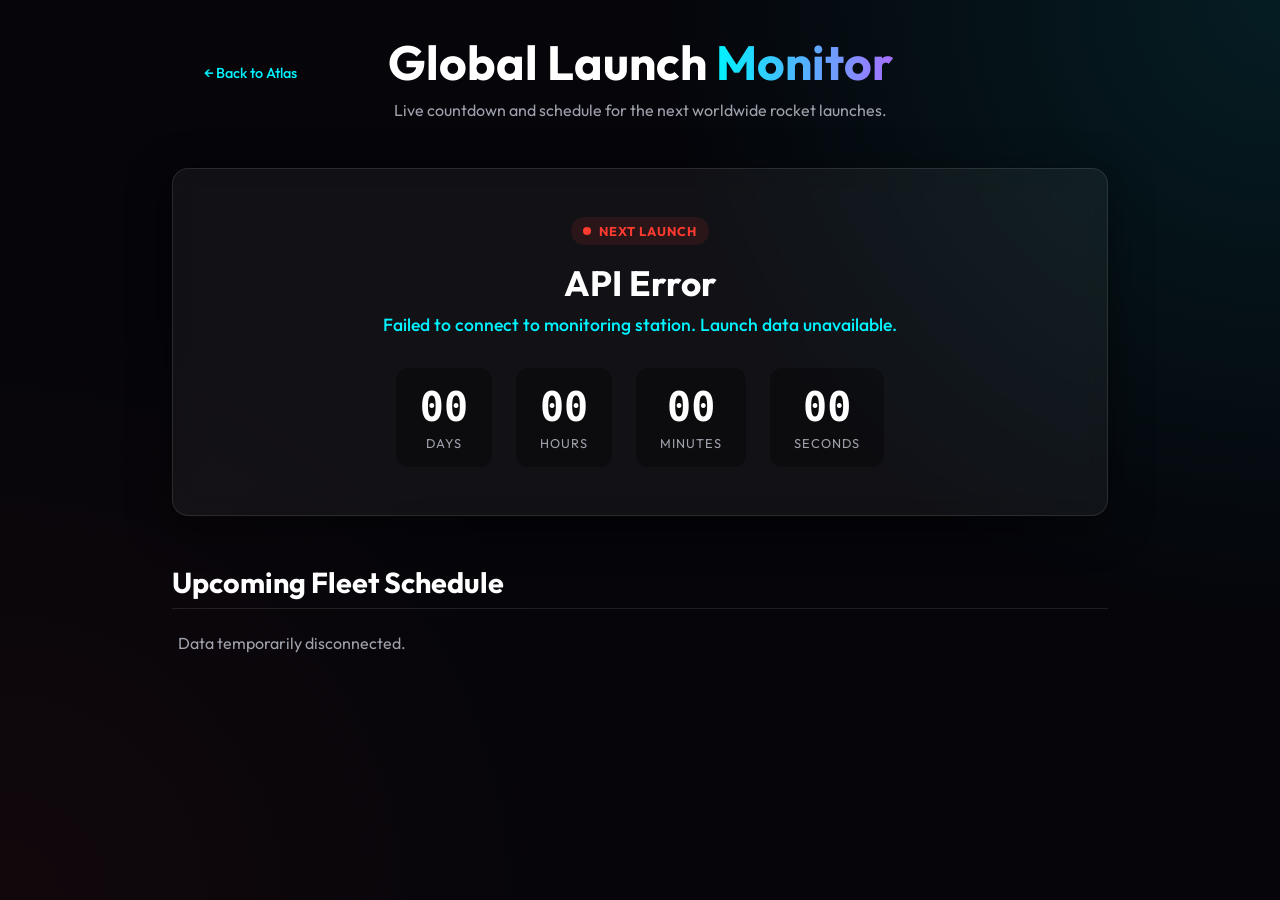
<file: launches.html>
<!DOCTYPE html>
<html lang="en">
<head>
    <meta charset="UTF-8">
    <meta name="viewport" content="width=device-width, initial-scale=1.0">
    <title>Global Launch Monitor</title>
    <!-- Use Google Fonts -->
    <link rel="preconnect" href="https://fonts.googleapis.com">
    <link rel="preconnect" href="https://fonts.gstatic.com" crossorigin>
    <link href="https://fonts.googleapis.com/css2?family=Outfit:wght@300;500;700&display=swap" rel="stylesheet">
    <!-- Link to custom CSS -->
    <link rel="stylesheet" href="launches.css">
</head>
<body>
    <div class="monitor-container">
        <header class="header-section fade-in">
            <a href="index.html" class="back-btn">&larr; Back to Atlas</a>
            <h1>Global Launch <span>Monitor</span></h1>
            <p>Live countdown and schedule for the next worldwide rocket launches.</p>
        </header>

        <section class="hero-countdown glass fade-in delay-1">
            <div class="live-pulse"><span class="dot"></span> NEXT LAUNCH</div>
            <h2 id="next-mission-name">Loading Next Mission...</h2>
            <p class="rocket-info" id="next-rocket-info">---</p>
            <div class="timer">
                <div class="time-box">
                    <span id="t-days">00</span>
                    <label>Days</label>
                </div>
                <div class="time-box">
                    <span id="t-hours">00</span>
                    <label>Hours</label>
                </div>
                <div class="time-box">
                    <span id="t-mins">00</span>
                    <label>Minutes</label>
                </div>
                <div class="time-box">
                    <span id="t-secs">00</span>
                    <label>Seconds</label>
                </div>
            </div>
        </section>

        <section class="launch-schedule fade-in delay-2">
            <h3>Upcoming Fleet Schedule</h3>
            <div class="launch-grid" id="launch-grid">
                <!-- Dynamically populated rows go here -->
            </div>
        </section>
    </div>

    <!-- Script file -->
    <script src="launches.js"></script>
</body>
</html>
</file>
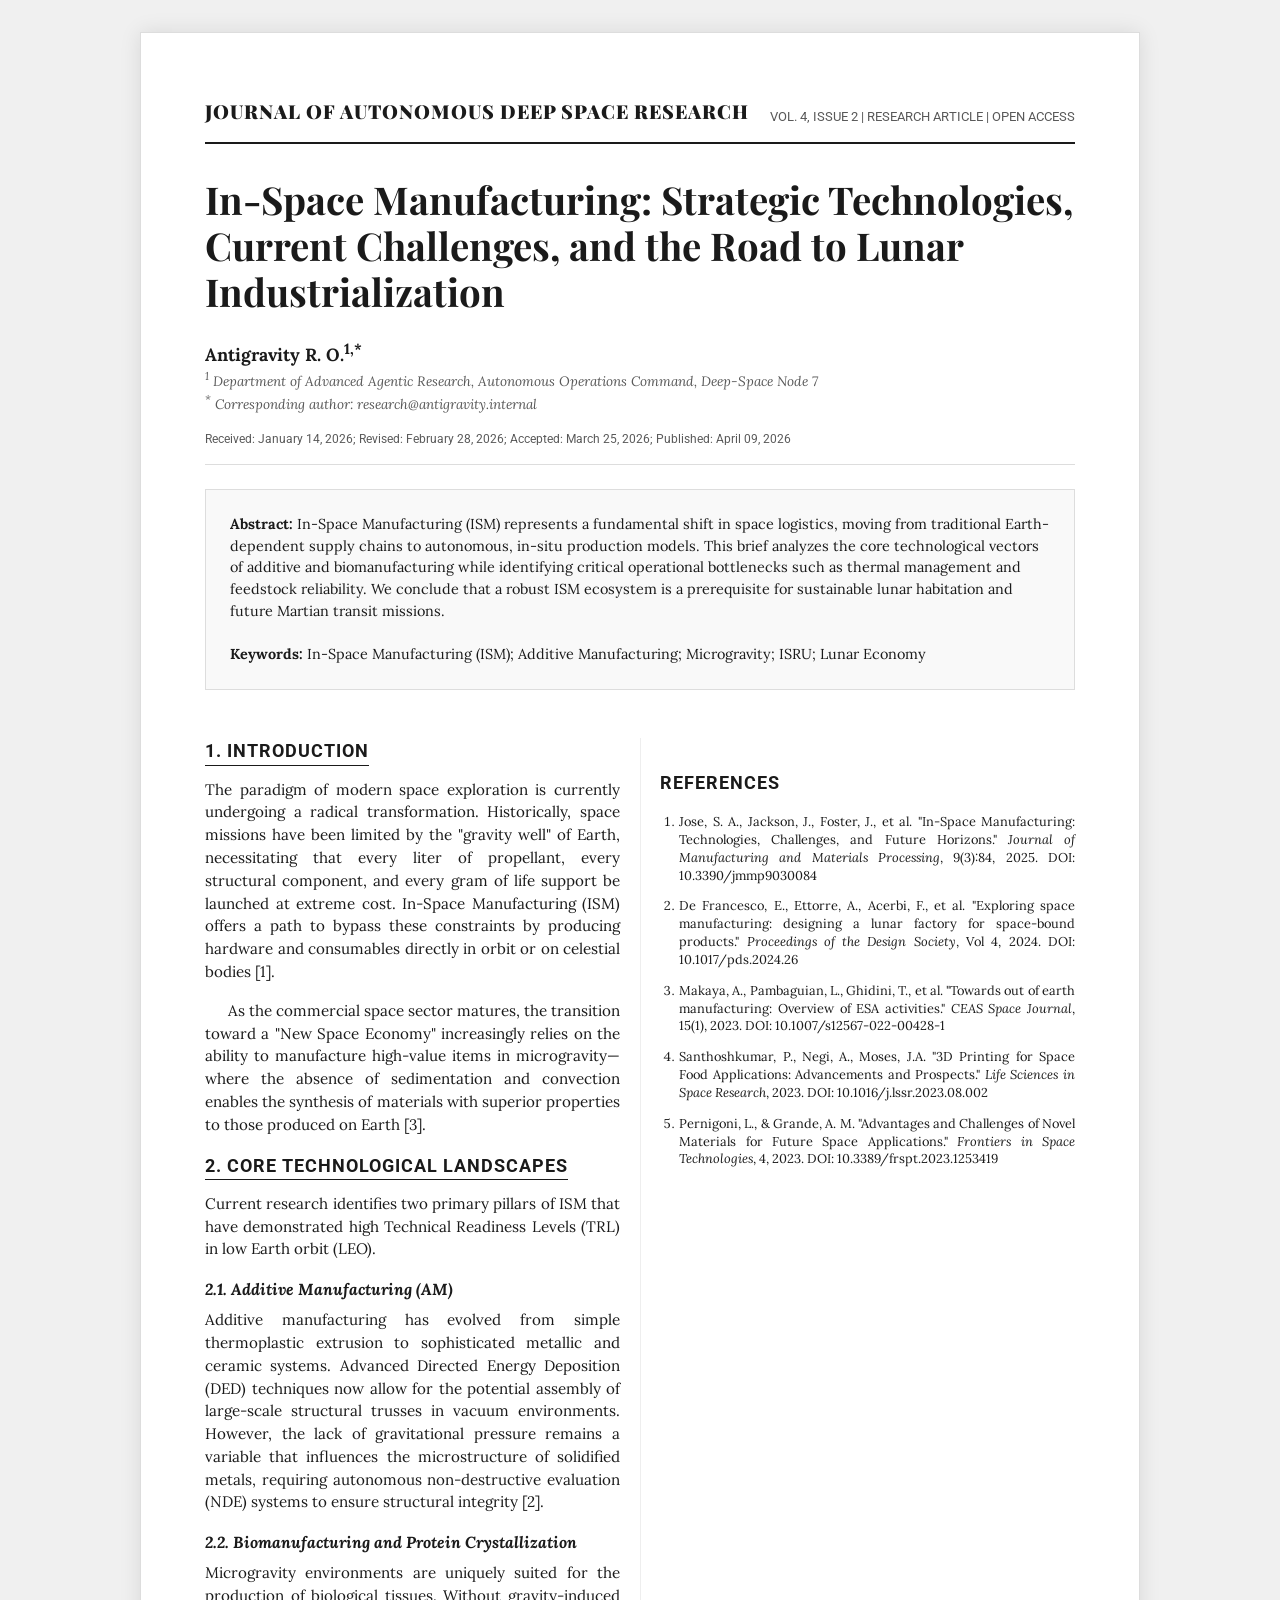
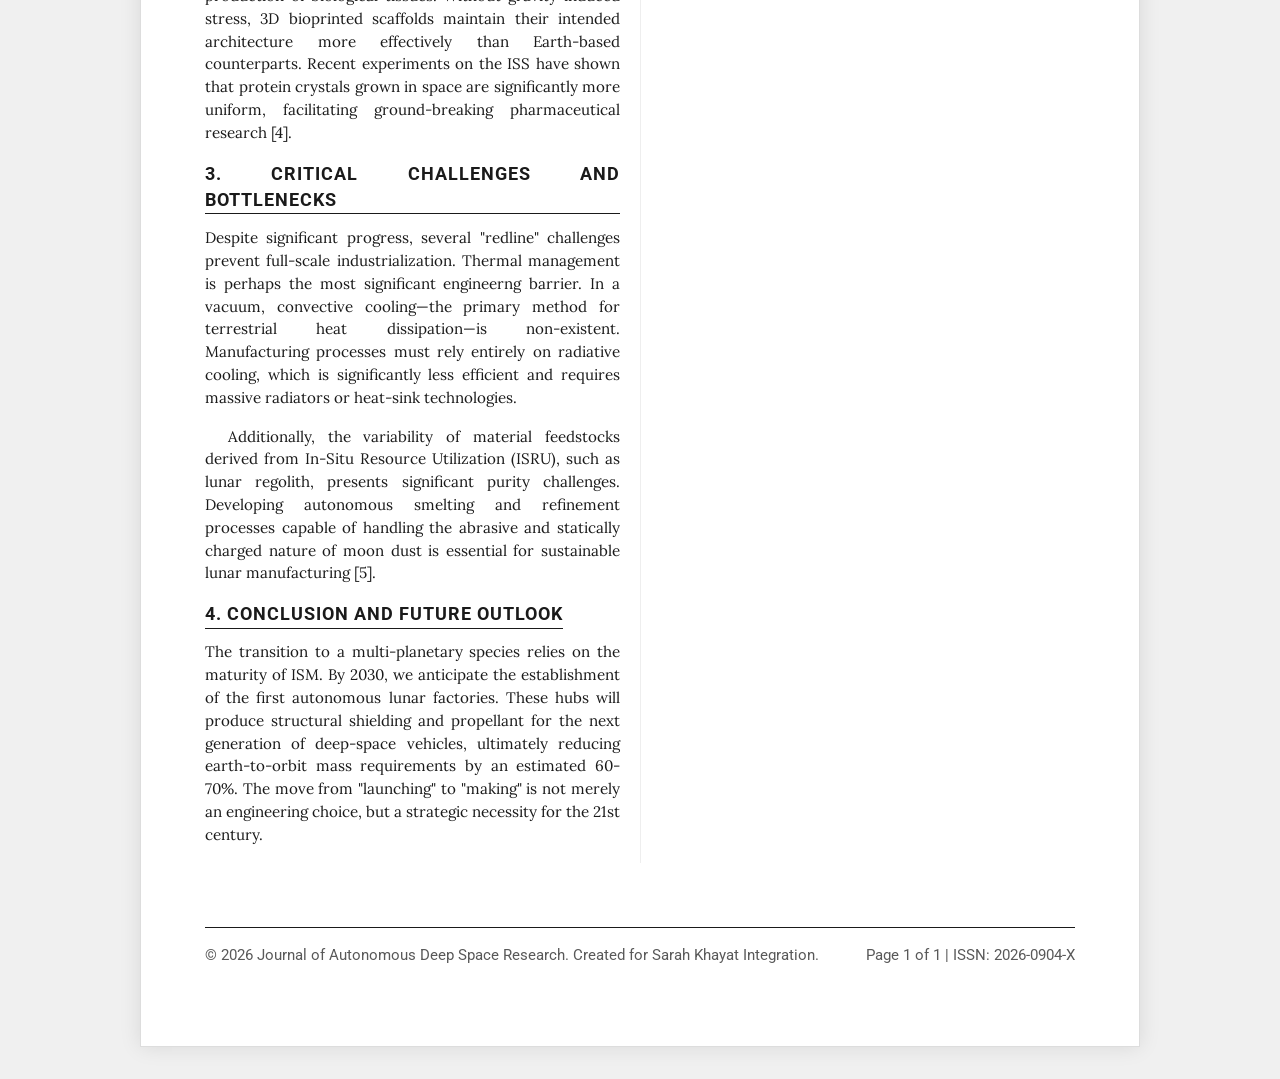
<file: research.html>
<!DOCTYPE html>
<html lang="en">
<head>
    <meta charset="UTF-8">
    <meta name="viewport" content="width=device-width, initial-scale=1.0">
    <title>In-Space Manufacturing: Technologies, Challenges, and Future Horizons - Journal of Autonomous Deep Space Research</title>
    <!-- Academic Fonts -->
    <link rel="preconnect" href="https://fonts.googleapis.com">
    <link rel="preconnect" href="https://fonts.gstatic.com" crossorigin>
    <link href="https://fonts.googleapis.com/css2?family=Lora:ital,wght@0,400;0,700;1,400;1,700&family=Playfair+Display:wght@700;900&family=Roboto:wght@300;400;500&display=swap" rel="stylesheet">
    <link rel="stylesheet" href="research.css">
</head>
<body>
    <div class="journal-wrapper">
        <header class="journal-masthead">
            <div class="journal-title">Journal of Autonomous Deep Space Research</div>
            <div class="journal-meta">Vol. 4, Issue 2 | Research Article | Open Access</div>
        </header>

        <main class="document-body">
            <header class="article-header">
                <h1>In-Space Manufacturing: Strategic Technologies, Current Challenges, and the Road to Lunar Industrialization</h1>
                
                <div class="author-block">
                    <div class="author">Antigravity R. O.<sup>1,*</sup></div>
                    <div class="affiliation"><sup>1</sup> Department of Advanced Agentic Research, Autonomous Operations Command, Deep-Space Node 7</div>
                    <div class="contact"><sup>*</sup> Corresponding author: research@antigravity.internal</div>
                </div>

                <div class="submission-dates">
                    Received: January 14, 2026; Revised: February 28, 2026; Accepted: March 25, 2026; Published: April 09, 2026
                </div>

                <div class="abstract-section">
                    <strong>Abstract:</strong> 
                    In-Space Manufacturing (ISM) represents a fundamental shift in space logistics, moving from traditional Earth-dependent supply chains to autonomous, in-situ production models. This brief analyzes the core technological vectors of additive and biomanufacturing while identifying critical operational bottlenecks such as thermal management and feedstock reliability. We conclude that a robust ISM ecosystem is a prerequisite for sustainable lunar habitation and future Martian transit missions.
                    <br><br>
                    <strong>Keywords:</strong> In-Space Manufacturing (ISM); Additive Manufacturing; Microgravity; ISRU; Lunar Economy
                </div>
            </header>

            <div class="article-columns">
                <section id="section-1">
                    <h2>1. Introduction</h2>
                    <p>The paradigm of modern space exploration is currently undergoing a radical transformation. Historically, space missions have been limited by the "gravity well" of Earth, necessitating that every liter of propellant, every structural component, and every gram of life support be launched at extreme cost. In-Space Manufacturing (ISM) offers a path to bypass these constraints by producing hardware and consumables directly in orbit or on celestial bodies [1].</p>
                    
                    <p>As the commercial space sector matures, the transition toward a "New Space Economy" increasingly relies on the ability to manufacture high-value items in microgravity—where the absence of sedimentation and convection enables the synthesis of materials with superior properties to those produced on Earth [3].</p>
                </section>

                <section id="section-2">
                    <h2>2. Core Technological Landscapes</h2>
                    <p>Current research identifies two primary pillars of ISM that have demonstrated high Technical Readiness Levels (TRL) in low Earth orbit (LEO).</p>
                    
                    <h3>2.1. Additive Manufacturing (AM)</h3>
                    <p>Additive manufacturing has evolved from simple thermoplastic extrusion to sophisticated metallic and ceramic systems. Advanced Directed Energy Deposition (DED) techniques now allow for the potential assembly of large-scale structural trusses in vacuum environments. However, the lack of gravitational pressure remains a variable that influences the microstructure of solidified metals, requiring autonomous non-destructive evaluation (NDE) systems to ensure structural integrity [2].</p>

                    <h3>2.2. Biomanufacturing and Protein Crystallization</h3>
                    <p>Microgravity environments are uniquely suited for the production of biological tissues. Without gravity-induced stress, 3D bioprinted scaffolds maintain their intended architecture more effectively than Earth-based counterparts. Recent experiments on the ISS have shown that protein crystals grown in space are significantly more uniform, facilitating ground-breaking pharmaceutical research [4].</p>
                </section>

                <section id="section-3">
                    <h2>3. Critical Challenges and Bottlenecks</h2>
                    <p>Despite significant progress, several "redline" challenges prevent full-scale industrialization. Thermal management is perhaps the most significant engineerng barrier. In a vacuum, convective cooling—the primary method for terrestrial heat dissipation—is non-existent. Manufacturing processes must rely entirely on radiative cooling, which is significantly less efficient and requires massive radiators or heat-sink technologies.</p>
                    
                    <p>Additionally, the variability of material feedstocks derived from In-Situ Resource Utilization (ISRU), such as lunar regolith, presents significant purity challenges. Developing autonomous smelting and refinement processes capable of handling the abrasive and statically charged nature of moon dust is essential for sustainable lunar manufacturing [5].</p>
                </section>

                <section id="section-4">
                    <h2>4. Conclusion and Future Outlook</h2>
                    <p>The transition to a multi-planetary species relies on the maturity of ISM. By 2030, we anticipate the establishment of the first autonomous lunar factories. These hubs will produce structural shielding and propellant for the next generation of deep-space vehicles, ultimately reducing earth-to-orbit mass requirements by an estimated 60-70%. The move from "launching" to "making" is not merely an engineering choice, but a strategic necessity for the 21st century.</p>
                </section>

                <section class="references">
                    <h2>References</h2>
                    <ol>
                        <li>Jose, S. A., Jackson, J., Foster, J., et al. "In-Space Manufacturing: Technologies, Challenges, and Future Horizons." <em>Journal of Manufacturing and Materials Processing</em>, 9(3):84, 2025. DOI: 10.3390/jmmp9030084</li>
                        <li>De Francesco, E., Ettorre, A., Acerbi, F., et al. "Exploring space manufacturing: designing a lunar factory for space-bound products." <em>Proceedings of the Design Society</em>, Vol 4, 2024. DOI: 10.1017/pds.2024.26</li>
                        <li>Makaya, A., Pambaguian, L., Ghidini, T., et al. "Towards out of earth manufacturing: Overview of ESA activities." <em>CEAS Space Journal</em>, 15(1), 2023. DOI: 10.1007/s12567-022-00428-1</li>
                        <li>Santhoshkumar, P., Negi, A., Moses, J.A. "3D Printing for Space Food Applications: Advancements and Prospects." <em>Life Sciences in Space Research</em>, 2023. DOI: 10.1016/j.lssr.2023.08.002</li>
                        <li>Pernigoni, L., & Grande, A. M. "Advantages and Challenges of Novel Materials for Future Space Applications." <em>Frontiers in Space Technologies</em>, 4, 2023. DOI: 10.3389/frspt.2023.1253419</li>
                    </ol>
                </section>
            </div>
        </main>

        <footer class="journal-footer">
            <p>&copy; 2026 Journal of Autonomous Deep Space Research. Created for Sarah Khayat Integration.</p>
            <p>Page 1 of 1 | ISSN: 2026-0904-X</p>
        </footer>
    </div>
</body>
</html>
</file>
<file: launches.css>
:root {
    --bg-deep: #05050A;
    --text-main: #FFFFFF;
    --text-dim: #9FA1AC;
    --accent-red: #FF3B30;
    --accent-blue: #00F3FF;
    --glass-bg: rgba(255, 255, 255, 0.05);
    --glass-border: rgba(255, 255, 255, 0.1);
}

* {
    box-sizing: border-box;
    margin: 0;
    padding: 0;
}

body {
    font-family: 'Outfit', sans-serif;
    background-color: var(--bg-deep);
    color: var(--text-main);
    background-image: radial-gradient(circle at top right, rgba(0,243,255,0.1), transparent 40%),
                      radial-gradient(circle at bottom left, rgba(255,59,48,0.05), transparent 40%);
    min-height: 100vh;
}

/* Glassmorphism utility */
.glass {
    background: var(--glass-bg);
    backdrop-filter: blur(12px);
    -webkit-backdrop-filter: blur(12px);
    border: 1px solid var(--glass-border);
    border-radius: 16px;
}

.monitor-container {
    max-width: 1000px;
    margin: 0 auto;
    padding: 2rem;
}

.header-section {
    text-align: center;
    margin-bottom: 3rem;
}

.back-btn {
    display: inline-block;
    color: var(--accent-blue);
    text-decoration: none;
    margin-bottom: 2rem;
    font-weight: 500;
    font-size: 0.9rem;
    position: absolute;
    top: 2rem;
    left: 2rem;
    transition: color 0.3s;
}

.back-btn:hover {
    color: #fff;
}

.header-section h1 {
    font-size: 3rem;
    margin-bottom: 0.5rem;
}

.header-section h1 span {
    background: linear-gradient(to right, var(--accent-blue), #A770FF);
    -webkit-background-clip: text;
    -webkit-text-fill-color: transparent;
}

.header-section p {
    color: var(--text-dim);
}

/* Hero Countdown */
.hero-countdown {
    padding: 3rem 2rem;
    text-align: center;
    margin-bottom: 3rem;
    position: relative;
    box-shadow: 0 10px 40px rgba(0,0,0,0.5);
}

.live-pulse {
    display: inline-flex;
    align-items: center;
    justify-content: center;
    gap: 8px;
    background: rgba(255, 59, 48, 0.1);
    color: var(--accent-red);
    padding: 6px 12px;
    border-radius: 20px;
    font-size: 0.8rem;
    font-weight: 700;
    letter-spacing: 1px;
    margin-bottom: 1rem;
}

.dot {
    width: 8px;
    height: 8px;
    background-color: var(--accent-red);
    border-radius: 50%;
    animation: flash 1s infinite;
}

@keyframes flash {
    0%, 100% { opacity: 1; transform: scale(1); }
    50% { opacity: 0.4; transform: scale(0.8); }
}

#next-mission-name {
    font-size: 2.2rem;
    font-weight: 700;
    margin-bottom: 0.5rem;
}

.rocket-info {
    color: var(--accent-blue);
    font-size: 1.1rem;
    font-weight: 500;
    margin-bottom: 2rem;
}

.timer {
    display: flex;
    justify-content: center;
    gap: 1.5rem;
}

.time-box {
    display: flex;
    flex-direction: column;
    align-items: center;
    background: rgba(0,0,0,0.3);
    padding: 1rem 1.5rem;
    border-radius: 12px;
    min-width: 90px;
}

.time-box span {
    font-size: 2.5rem;
    font-weight: 700;
    font-variant-numeric: tabular-nums;
    font-family: monospace;
}

.time-box label {
    font-size: 0.8rem;
    color: var(--text-dim);
    text-transform: uppercase;
    letter-spacing: 1px;
    margin-top: 5px;
}

/* Schedule Grid */
.launch-schedule h3 {
    font-size: 1.8rem;
    margin-bottom: 1.5rem;
    border-bottom: 1px solid var(--glass-border);
    padding-bottom: 0.5rem;
}

.launch-grid {
    display: flex;
    flex-direction: column;
    gap: 1rem;
}

.launch-card {
    display: grid;
    grid-template-columns: 2fr 1.5fr 2fr 1fr;
    gap: 1rem;
    align-items: center;
    padding: 1rem 1.5rem;
    background: var(--glass-bg);
    border: 1px solid var(--glass-border);
    border-radius: 12px;
    transition: transform 0.2s, background 0.2s;
}

.launch-card:hover {
    transform: translateX(5px);
    background: rgba(255,255,255,0.08);
}

.launch-card .m-name { font-weight: 700; font-size: 1.1rem; }
.launch-card .r-type { color: var(--accent-blue); font-size: 0.9rem; }
.launch-card .site { color: var(--text-dim); font-size: 0.9rem; }
.launch-card .date { font-weight: 500; text-align: right; }

/* Animations */
.fade-in {
    opacity: 0;
    transform: translateY(20px);
    animation: fadeInUp 0.8s ease forwards;
}
.delay-1 { animation-delay: 0.2s; }
.delay-2 { animation-delay: 0.4s; }

@keyframes fadeInUp {
    to { opacity: 1; transform: translateY(0); }
}

@media (max-width: 800px) {
    .launch-card {
        grid-template-columns: 1fr;
        gap: 0.5rem;
    }
    .launch-card .date { text-align: left; opacity: 0.8; }
    .timer { gap: 0.5rem; }
    .time-box { min-width: 70px; padding: 0.8rem; }
    .time-box span { font-size: 1.8rem; }
}
</file>
<file: research.css>
:root {
    --paper-white: #ffffff;
    --ink-black: #1a1a1a;
    --journal-blue: #004d99;
    --journal-grey: #595959;
    --border-light: #dddddd;
}

* {
    box-sizing: border-box;
    margin: 0;
    padding: 0;
}

body {
    background-color: #f0f0f0; /* Desktop background */
    color: var(--ink-black);
    font-family: 'Lora', serif;
    line-height: 1.5;
    padding: 2rem 1rem;
}

.journal-wrapper {
    background-color: var(--paper-white);
    max-width: 1000px;
    margin: 0 auto;
    padding: 4rem;
    box-shadow: 0 0 20px rgba(0,0,0,0.1);
    border: 1px solid var(--border-light);
}

/* Masthead */
.journal-masthead {
    border-bottom: 2px solid var(--ink-black);
    padding-bottom: 1rem;
    margin-bottom: 2rem;
    display: flex;
    justify-content: space-between;
    align-items: flex-end;
}

.journal-title {
    font-family: 'Playfair Display', serif;
    font-weight: 900;
    font-size: 1.2rem;
    text-transform: uppercase;
    letter-spacing: 1px;
}

.journal-meta {
    font-family: 'Roboto', sans-serif;
    font-size: 0.8rem;
    color: var(--journal-grey);
    text-transform: uppercase;
}

/* Article Header */
.article-header {
    margin-bottom: 3rem;
}

h1 {
    font-family: 'Playfair Display', serif;
    font-size: 2.4rem;
    line-height: 1.2;
    margin-bottom: 1.5rem;
    font-weight: 700;
}

.author-block {
    margin-bottom: 1rem;
}

.author {
    font-weight: 700;
    font-size: 1.1rem;
}

.affiliation, .contact {
    font-size: 0.85rem;
    color: var(--journal-grey);
    font-style: italic;
}

.submission-dates {
    font-family: 'Roboto', sans-serif;
    font-size: 0.75rem;
    color: var(--journal-grey);
    margin-top: 1rem;
    border-bottom: 1px solid var(--border-light);
    padding-bottom: 1rem;
}

.abstract-section {
    background-color: #f9f9f9;
    padding: 1.5rem;
    margin-top: 1.5rem;
    font-size: 0.9rem;
    border: 1px solid var(--border-light);
}

/* Columns */
.article-columns {
    column-count: 2;
    column-gap: 2.5rem;
    column-rule: 1px solid #eeeeee;
    text-align: justify;
    hyphens: auto;
}

/* Section Headings */
h2 {
    font-family: 'Roboto', sans-serif;
    font-size: 1.1rem;
    text-transform: uppercase;
    letter-spacing: 1px;
    margin-top: 0;
    margin-bottom: 0.8rem;
    break-after: avoid;
    border-bottom: 1px solid var(--ink-black);
    display: table;
}

h3 {
    font-size: 1rem;
    font-style: italic;
    margin: 1rem 0 0.5rem 0;
}

p {
    margin-bottom: 1rem;
    text-indent: 1.5em;
    font-size: 0.95rem;
}

p:first-of-type, h2 + p, h3 + p {
    text-indent: 0;
}

/* References */
.references {
    break-before: column;
    margin-top: 2rem;
}

.references h2 {
    border-bottom: none;
    margin-bottom: 1rem;
}

.references ol {
    font-size: 0.8rem;
    padding-left: 1.2rem;
}

.references li {
    margin-bottom: 0.8rem;
    line-height: 1.4;
}

/* Footer */
.journal-footer {
    margin-top: 4rem;
    border-top: 1px solid var(--ink-black);
    padding-top: 1rem;
    display: flex;
    justify-content: space-between;
    font-family: 'Roboto', sans-serif;
    font-size: 0.7rem;
    color: var(--journal-grey);
}

.back-link {
    color: var(--journal-blue);
    text-decoration: none;
    font-family: 'Roboto', sans-serif;
    font-size: 0.8rem;
    font-weight: 500;
}

.back-link:hover {
    text-decoration: underline;
}

/* Responsive */
@media (max-width: 850px) {
    .article-columns {
        column-count: 1;
    }
    .journal-wrapper {
        padding: 2rem;
    }
    h1 {
        font-size: 1.8rem;
    }
}

@media print {
    body {
        background-color: white;
        padding: 0;
    }
    .journal-wrapper {
        box-shadow: none;
        border: none;
        width: 100%;
        max-width: none;
    }
    .top-nav {
        display: none;
    }
}
</file>
